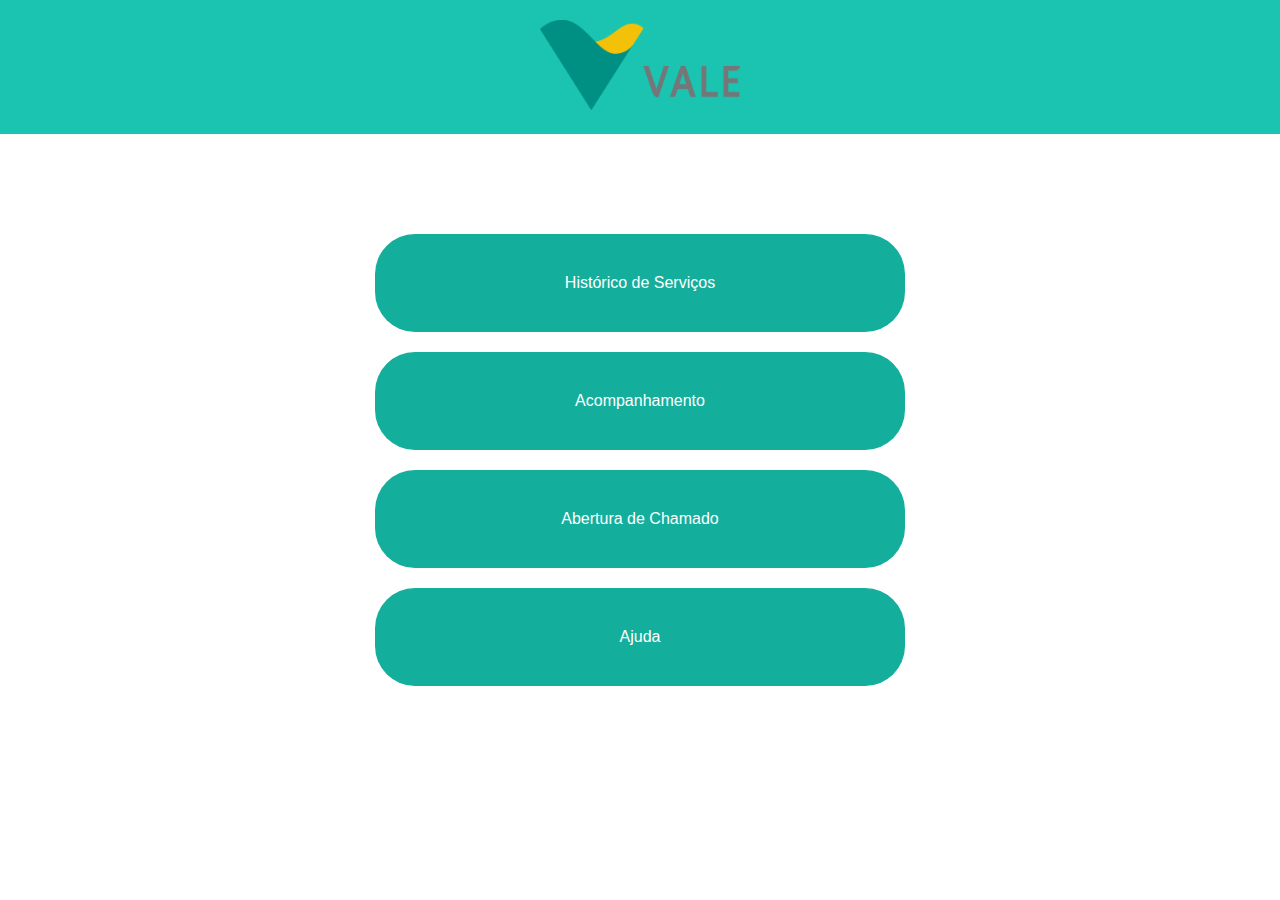
<file: index.html>
<!DOCTYPE html>
<html lang="pt-br">

<html>
    <head>
    <meta charset="UTF-8">
    <meta name="viewport" content="width=device-width, initial-scale=1.0">
    <title>Vale Forms</title>
    <link rel="shortcut icon" href="images/vale-logo.png">
    <link rel="stylesheet" href="assets/css/style.css">
</head>

<body>
  <header class="header" id="header">
    <img src="images/vale-logo.png" alt="logo" width="200" height="90">

  </header>
  
  <main>
    <div class="hub-options">
      <a href="historico.html">Histórico de Serviços</a>
      <a href="acompanhamento.html">Acompanhamento</a>
      <a href="abertura-chamado.html">Abertura de Chamado</a>
      <a href="abertura-chamado.html">Ajuda</a>
    </div>
  </main>

</body>
</body>
</html>
</file>
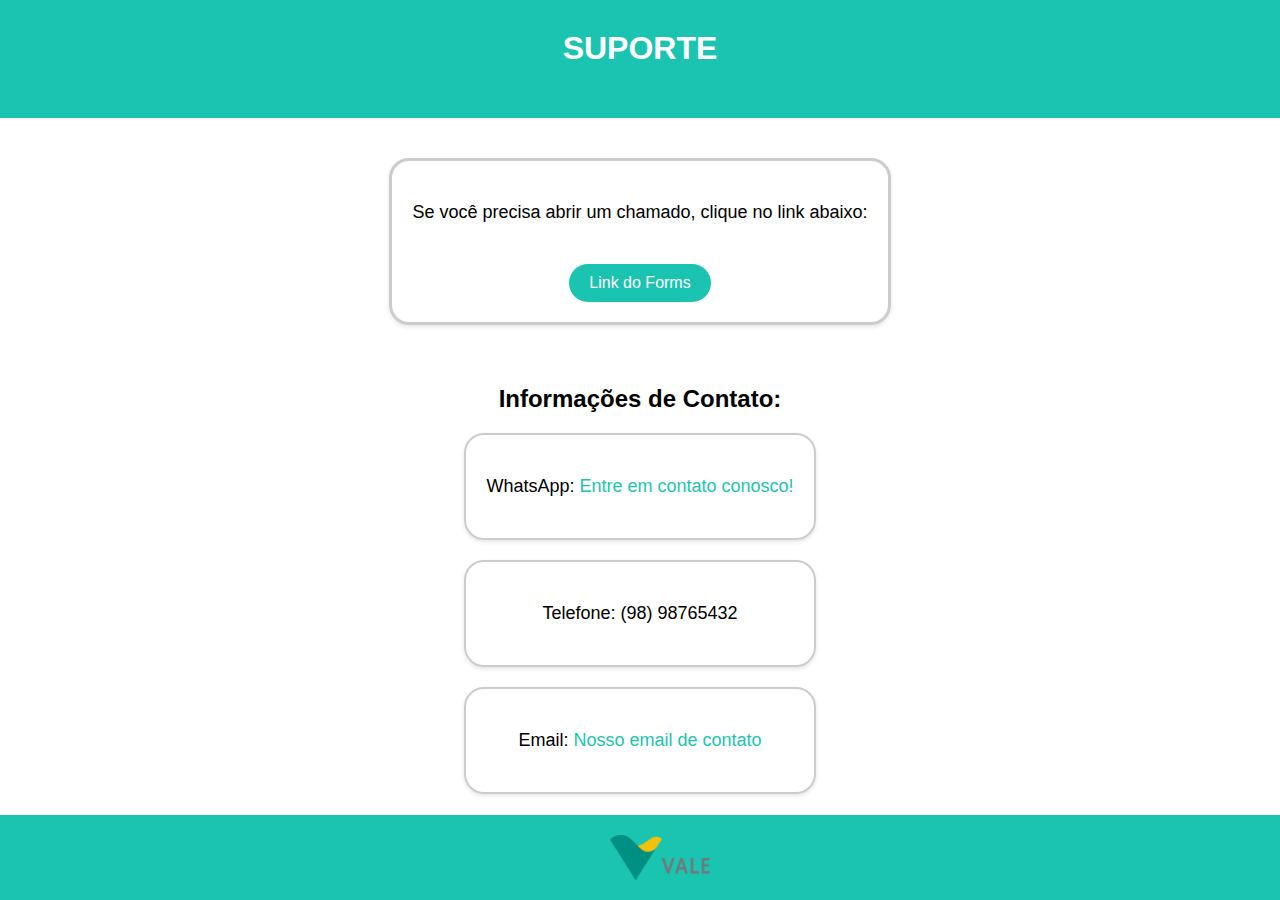
<file: abertura-chamado.html>
<!DOCTYPE html>
<html lang="pt-br">
<html>

<head>
  <meta charset="UTF-8">
  <meta name="viewport" content="width=device-width, initial-scale=1.0">
  <title>Abrir Chamado</title>
  <link rel="stylesheet" href="assets/css/abertura-chamado.css">
</head>

<body>
  <header>
    <h1>SUPORTE</h1>
  </header>

  <main>
    <div class="intro">
      <p>Se você precisa abrir um chamado, clique no link abaixo:</p>
      <a href="URL_DO_FORMULARIO_DE_CHAMADO">Link do Forms</a>
    </div>
    <div class="contact-info">
      <h2>Informações de Contato:</h2>
      <div class="contact-item">
        <p>WhatsApp: <a href="https://wa.me/NUMERO_DO_WHATSAPP">Entre em contato conosco!</a></p>
      </div>
      <div class="contact-item">
        <p>Telefone: (98) 98765432</p>
      </div>
      <div class="contact-item">
        <p>Email: <a href="mailto:SEU_EMAIL">Nosso email de contato</a></p>
      </div>
    </div>
  </main>

  <footer class="footer__container">

    <div class="company">
      <img src="images/vale-logo.png" alt="logo" width="100" height="45">
    </div>

  </footer>

</body>
</html>
</file>
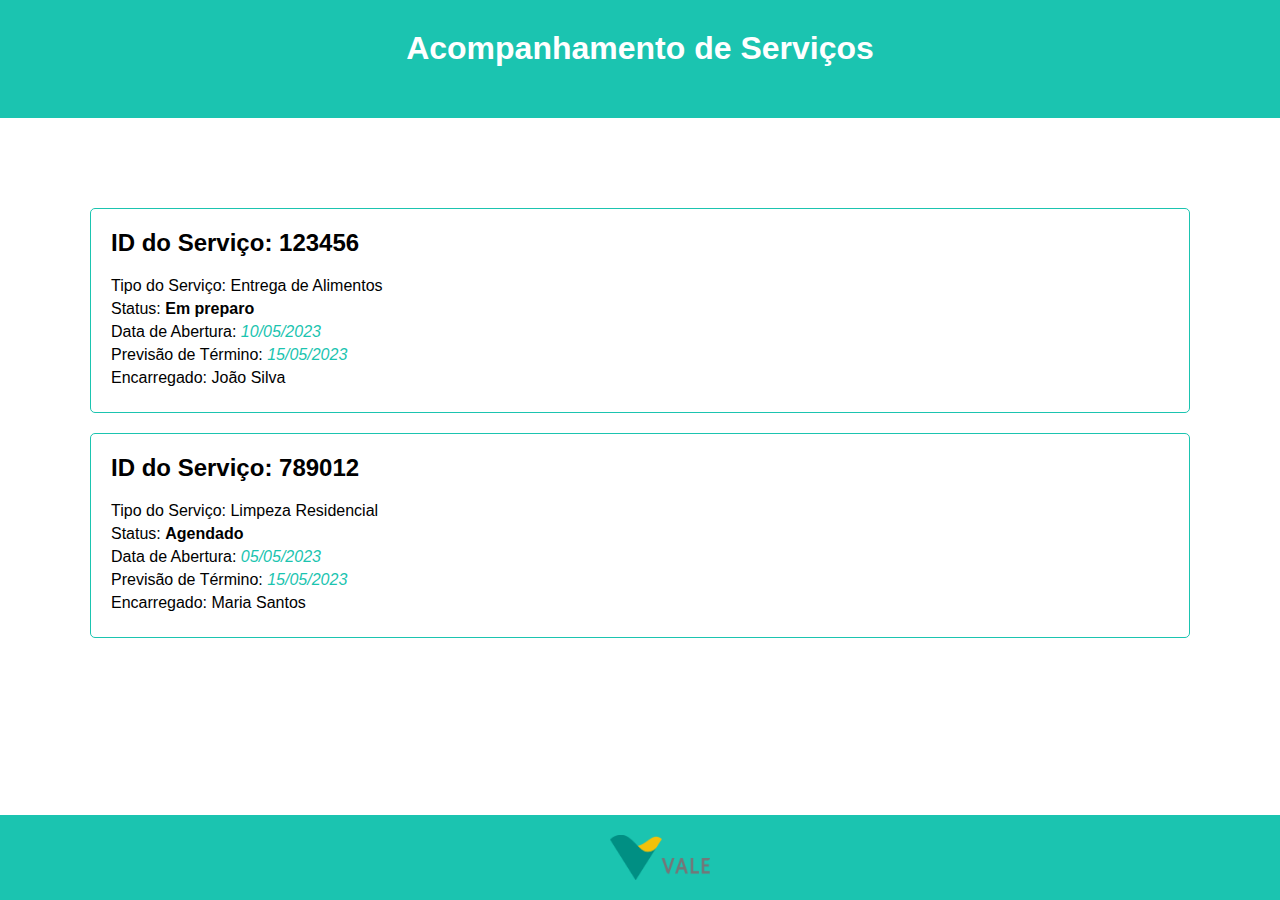
<file: acompanhamento.html>
<!DOCTYPE html>
<html lang="pt-br">
<html>
<head>
  <meta charset="UTF-8">
  <meta name="viewport" content="width=device-width, initial-scale=1.0">
  <title>Acompanhamento de Serviços</title>
  <link rel="stylesheet" href="assets/css/acompanhamento.css">

  <script>
    // Função para redirecionar ao clicar no container
    function redirectToDetailPage(url) {
      window.location.href = url;
    }
    
    // Adicionar evento de clique aos containers
    window.addEventListener('load', function() {
      var containers = document.getElementsByClassName('service-card');
      for (var i = 0; i < containers.length; i++) {
        containers[i].addEventListener('click', function() {
          var url = this.getAttribute('data-url');
          redirectToDetailPage(url);
        });
      }
    });
  </script>
</head>

<body>
  <header>
    <h1>Acompanhamento de Serviços</h1>
  </header>
  
  <main>
    <div class="service-card" data-url="detalhado.html">
      <h2>ID do Serviço: 123456</h2>
      <p>Tipo do Serviço: Entrega de Alimentos</p>
      <p>Status: <span class="status">Em preparo</span></p>
      <p>Data de Abertura: <span class="date">10/05/2023</span></p>
      <p>Previsão de Término: <span class="date">15/05/2023</span></p>
      <p>Encarregado: João Silva</p>
    </div>
    
    <div class="service-card" data-url="detalhado.html">
      <h2>ID do Serviço: 789012</h2>
      <p>Tipo do Serviço: Limpeza Residencial</p>
      <p>Status: <span class="status">Agendado</span></p>
      <p>Data de Abertura: <span class="date">05/05/2023</span></p>
      <p>Previsão de Término: <span class="date">15/05/2023</span></p>
      <p>Encarregado: Maria Santos</p>
    </div>
    
    <!-- Adicione mais cards de serviço conforme necessário -->
  </main>

  <footer class="footer__container">

    <div class="company">
      <img src="images/vale-logo.png" alt="logo" width="100" height="45">
    </div>

  </footer>

</body>
</html>
</file>
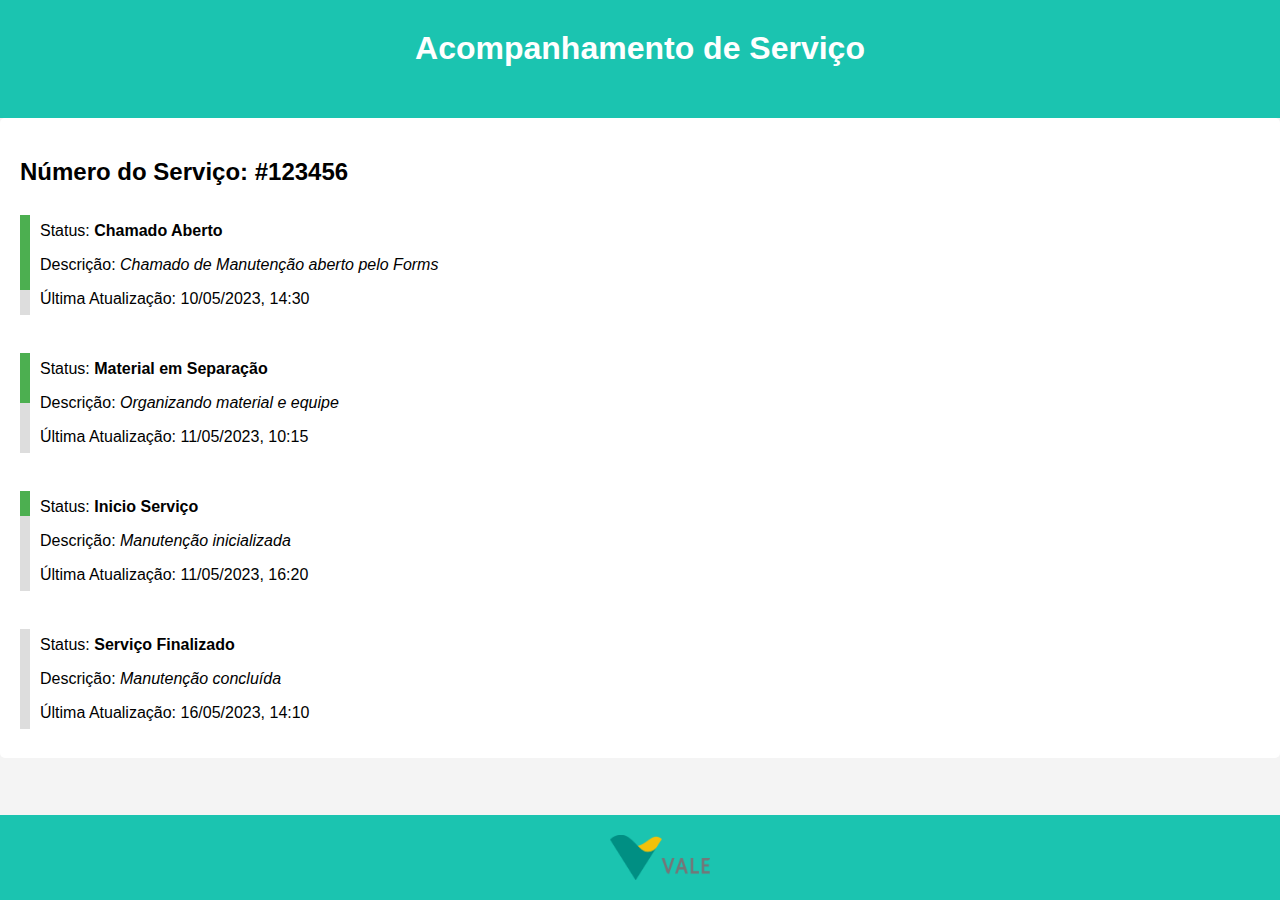
<file: detalhado.html>
<!DOCTYPE html>
<html lang="pt-br">
<html>
<head>
  <meta charset="UTF-8">
  <title>Acompanhamento de Serviço</title>
  <link rel="stylesheet" href="assets/css/detalhado.css">
</head>
<body>
  <header>
    <h1>Acompanhamento de Serviço</h1>
  </header>
  
  <main>
    <h2>Número do Serviço: #123456</h2>
    
    <div class="tracking-info">
      <div class="progress-bar-container">
        <div class="progress-bar" style="height: 75%;"></div>
      </div>
      <div>
        <p>Status: <span class="status">Chamado Aberto</span></p>
        <p>Descrição: <span class="location">Chamado de Manutenção aberto pelo Forms</span></p>
        <p>Última Atualização: 10/05/2023, 14:30</p>
      </div>
    </div>
    
    <div class="tracking-info">
      <div class="progress-bar-container">
        <div class="progress-bar" style="height: 50%;"></div>
      </div>
      <div>
        <p>Status: <span class="status">Material em Separação</span></p>
        <p>Descrição: <span class="location">Organizando material e equipe</span></p>
        <p>Última Atualização: 11/05/2023, 10:15</p>
      </div>
    </div>
    
    <div class="tracking-info">
      <div class="progress-bar-container">
        <div class="progress-bar" style="height: 25%;"></div>
      </div>
      <div>
        <p>Status: <span class="status">Inicio Serviço</span></p>
        <p>Descrição: <span class="location">Manutenção inicializada</span></p>
        <p>Última Atualização: 11/05/2023, 16:20</p>
      </div>
    </div>
    
    <div class="tracking-info">
      <div class="progress-bar-container">
        <div class="progress-bar" style="height: 0%;"></div>
      </div>
      <div>
        <p>Status: <span class="status">Serviço Finalizado</span></p>
        <p>Descrição: <span class="location">Manutenção concluída</span></p>
        <p>Última Atualização: 16/05/2023, 14:10</p>
      </div>
    </div>
  </main>
  <footer class="footer__container">

    <div class="company">
      <img src="images/vale-logo.png" alt="logo" width="100" height="45">
    </div>

  </footer>
</body>
</html>
</file>
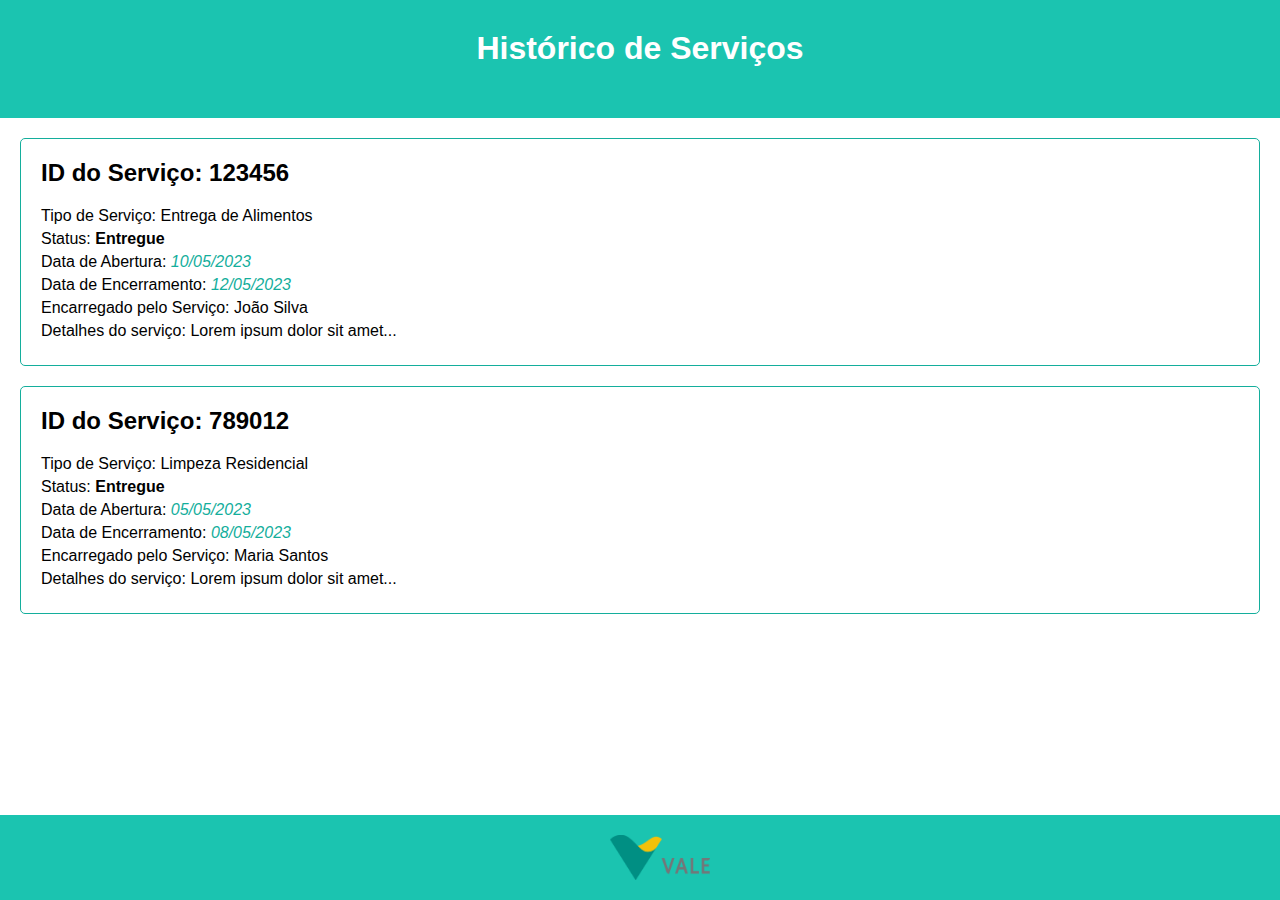
<file: historico.html>
<!DOCTYPE html>
<html lang="pt-br">
<html>
<head>
  <meta charset="UTF-8">
  <meta name="viewport" content="width=device-width, initial-scale=1.0">
  <title>Histórico de Serviços</title>
  <link rel="stylesheet" href="assets/css/historico.css">
</head>
<body>
  <header>
    <h1>Histórico de Serviços</h1>
  </header>
  
  <main>
    <div class="service-card">
      <h2>ID do Serviço: 123456</h2>
      <p>Tipo de Serviço: Entrega de Alimentos</p>
      <p>Status: <span class="status">Entregue</span></p>
      <p>Data de Abertura: <span class="date">10/05/2023</span></p>
      <p>Data de Encerramento: <span class="date">12/05/2023</span></p>
      <p>Encarregado pelo Serviço: João Silva</p>
      <p>Detalhes do serviço: Lorem ipsum dolor sit amet...</p>
    </div>
    
    <div class="service-card">
      <h2>ID do Serviço: 789012</h2>
      <p>Tipo de Serviço: Limpeza Residencial</p>
      <p>Status: <span class="status">Entregue</span></p>
      <p>Data de Abertura: <span class="date">05/05/2023</span></p>
      <p>Data de Encerramento: <span class="date">08/05/2023</span></p>
      <p>Encarregado pelo Serviço: Maria Santos</p>
      <p>Detalhes do serviço: Lorem ipsum dolor sit amet...</p>
    </div>

    </main>

    <footer class="footer__container">

      <div class="company">
        <img src="images/vale-logo.png" alt="logo" width="100" height="45">
      </div>

    </footer>
    
    <!-- Adicione mais cards de serviço conforme necessário -->

</body>
</html>
</file>
<file: assets/css/style.css>
body {
    font-family: Arial, sans-serif;
    margin: 0;
    padding: 0;
  }
  
  header {
    background-color: #1bc4b0;
    color: #fff;
    padding: 20px;
    text-align: center;
  }
  
  main {
    padding: 100px;
    align-items: center;
  }
  
  h1 {
    margin-top: 0;
  }
  
  .hub-options {
    display: flex;
    flex-direction: column;
    align-items: center;
  }
  
  .hub-options a {
    display: block;
    width: 450px;
    background-color: #14AE9C;
    color: #fff;
    text-decoration: none;
    padding: 40px;
    margin-bottom: 20px;
    border-radius: 40px;
    text-align: center;
  }
  
  .hub-options a:hover {
    background-color: #e0e0e0;
  }
</file>
<file: assets/css/abertura-chamado.css>
body {
    font-family: Arial, sans-serif;
    margin: 0;
    padding: 0;
  }
  
  header {
    background-color: #1bc4b0;
    color: #fff;
    padding: 30px;
    text-align: center;
  }
  
  main {
    padding: 40px;
    display: flex;
    flex-direction: column;
    align-items: center;
    text-align: center;
  }
  
  h1 {
    margin-top: 0;
  }
  .intro {
    margin-bottom: 40px;
    border: 3px solid #ccc;
    padding: 20px;
    border-radius: 20px;
    box-shadow: 0 2px 4px rgba(0, 0, 0, 0.1);
  }
  
  .intro p {
    font-size: 18px;
    line-height: 1.5;
  }
  
  .intro a {
    display: inline-block;
    margin-top: 20px;
    padding: 10px 20px;
    background-color: #1bc4b0;
    color: #fff;
    text-decoration: none;
    border-radius: 30px;
    font-size: 16px;
  }
  
  .contact-info {
    margin-bottom: 40px;
  }
  
  .contact-info h2 {
    font-size: 24px;
    margin-bottom: 20px;
  }
  
  .contact-item {
    margin-bottom: 20px;
    border: 2px solid #ccc;
    padding: 20px;
    border-radius: 20px;
    box-shadow: 0 2px 4px rgba(0, 0, 0, 0.1);
  }
  
  .contact-item p {
    font-size: 18px;
    line-height: 1.5;
  }
  
  .contact-item a {
    color: #1bc4b0;
    text-decoration: none;
  }
  
  .footer__container {
    display: flex;
    justify-content: center;
    text-align: center;
    background-color: #1bc4b0;
    padding: 20px;
    width: 100%;
    bottom: 0;
    position: fixed;
  }

  .company {
    display: flex;
    flex-direction: column;
    margin-bottom: 1.5;
  }
</file>
<file: assets/css/acompanhamento.css>
body {
    font-family: Arial, sans-serif;
    margin: 0;
    padding: 0;
  }
  
  header {
    background-color: #1bc4b0;
    color: #fff;
    padding: 30px;
    text-align: center;
  }
  
  main {
    padding: 90px;
    align-items: center;
  }
  
  h1 {
    margin-top: 0;
  }
  
  .service-card {
    border: 1px solid #1bc4b0;
    border-radius: 5px;
    padding: 20px;
    margin-bottom: 20px;
    cursor: pointer; /* Alteração: Adiciona cursor apontando para o elemento */
  }
  
  .service-card h2 {
    margin-top: 0;
  }
  
  .service-card .status {
    font-weight: bold;
  }
  
  .service-card .date {
    font-style: italic;
    color: #1bc4b0;
  }
  
  .service-card p {
    margin: 5px 0;
  }

  .footer__container {
    display: flex;
    justify-content: center;
    text-align: center;
    background-color: #1bc4b0;
    padding: 20px;
    width: 100%;
    bottom: 0;
    position: fixed;

}

    .company {
        display: flex;
        flex-direction: column;
        margin-bottom: 1.5;
    }
</file>
<file: assets/css/detalhado.css>
body {
    font-family: Arial, sans-serif;
    margin: 0;
    padding: 0;
    background-color: #F4F4F4;
  }
  
  header {
    background-color: #1bc4b0;
    color: #fff;
    padding: 30px;
    text-align: center;
  }
  
  main {
    padding: 20px;
    background-color: #fff;
    border-radius: 5px;
    box-shadow: 0 2px 4px #14AE9C(0, 0, 0, 0.1);
  }
  
  h1 {
    margin-top: 0;
  }
  
  .tracking-info {
    margin-top: 20px;
    position: relative;
    display: flex; /* Adição: exibe os elementos em linha */
    align-items: center; /* Adição: centraliza verticalmente */
  }
  
  .status {
    font-weight: bold;
  }
  
  .location {
    font-style: italic;
  }
  
  .progress-bar-container {
    width: 10px;
    height: 100px; /* Adição: altura do contêiner */
    background-color: #ddd;
    margin-right: 10px;
  }
  
  .progress-bar {
    height: 0; /* Modificação: altura inicial da barra de progresso */
    background-color: #4CAF50;
    transition: height 0.5s; /* Adição: animação de transição */
  }

  .footer__container {
    display: flex;
    justify-content: center;
    text-align: center;
    background-color: #1bc4b0;
    padding: 20px;
    width: 100%;
    bottom: 0;
    position: fixed;

}

    .company {
        display: flex;
        flex-direction: column;
        margin-bottom: 1.5;
    }
</file>
<file: assets/css/historico.css>
body {
    font-family: Arial, sans-serif;
    margin: 0;
    padding: 0;
  }
  
  header {
    background-color: #1bc4b0;
    color: #fff;
    padding: 30px;
    text-align: center;
  }
  
  main {
    padding: 20px;
    align-items: center;
  }
  
  h1 {
    margin-top: 0;
  }
  
  .service-card {
    border: 1px solid #14AE9C;
    border-radius: 5px;
    padding: 20px;
    margin-bottom: 20px;
  }
  
  .service-card h2 {
    margin-top: 0;
  }
  
  .service-card .status {
    font-weight: bold;
  }
  
  .service-card .date {
    font-style: italic;
    color: #14AE9C;
  }
  
  .service-card p {
    margin: 5px 0;
  }

  .footer__container {
    display: flex;
    justify-content: center;
    text-align: center;
    background-color: #1bc4b0;
    padding: 20px;
    width: 100%;
    bottom: 0;
    position: fixed;

}

    .company {
        display: flex;
        flex-direction: column;
        margin-bottom: 1.5;
    }
</file>
